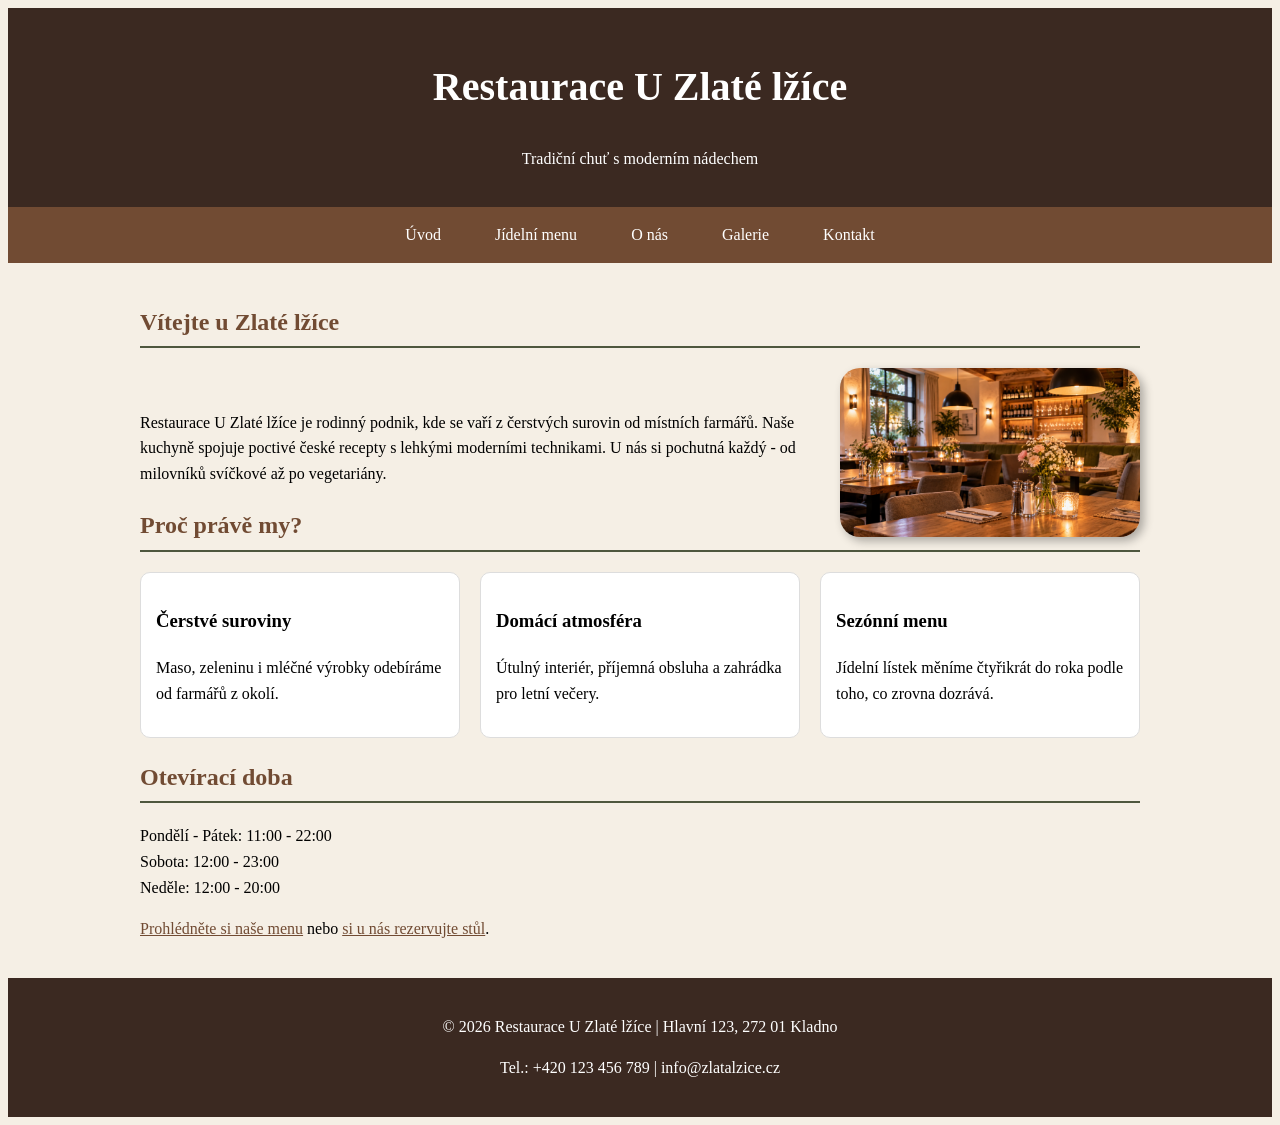
<file: index.html>
<!DOCTYPE html>
<html lang="cs">
<head>
  <meta charset="UTF-8">
  <meta name="viewport" content="width=device-width, initial-scale=1.0">
  <title>Úvod | Restaurace U Zlaté lžíce</title>
  <link rel="icon" href="img/favikona.png" type="image/png">
  <link rel="stylesheet" href="style.css">
</head>
<body>
  <header>
    <h1>Restaurace U Zlaté lžíce</h1>
    <p>Tradiční chuť s moderním nádechem</p>
  </header>
<nav>
  <a href="index.html">Úvod</a>
  <a href="menu.html">Jídelní menu</a>
  <a href="o-nas.html">O nás</a>
  <a href="galerie.html">Galerie</a>
  <a href="kontakt.html">Kontakt</a>
</nav>
  <main>
    <h2>Vítejte u Zlaté lžíce</h2>
    <img src="img/inter.jpg" alt="Interiér naší restaurace" class="obrazek1"><br>
    <p>
      Restaurace U Zlaté lžíce je rodinný podnik, kde se vaří z čerstvých surovin od místních
      farmářů. Naše kuchyně spojuje poctivé české recepty s lehkými moderními technikami.
      U nás si pochutná každý - od milovníků svíčkové až po vegetariány.
    </p>
    <h2>Proč právě my?</h2>
    <div class="karty">
      <div class="karta">
        <h3>Čerstvé suroviny</h3>
        <p>Maso, zeleninu i mléčné výrobky odebíráme od farmářů z okolí.</p>
      </div>
      <div class="karta">
        <h3>Domácí atmosféra</h3>
        <p>Útulný interiér, příjemná obsluha a zahrádka pro letní večery.</p>
      </div>
      <div class="karta">
        <h3>Sezónní menu</h3>
        <p>Jídelní lístek měníme čtyřikrát do roka podle toho, co zrovna dozrává.</p>
      </div>
    </div>
    <h2>Otevírací doba</h2>
<p>
  Pondělí - Pátek: 11:00 - 22:00<br>
  Sobota: 12:00 - 23:00<br>
  Neděle: 12:00 - 20:00
</p>
    <p><a href="menu.html">Prohlédněte si naše menu</a> nebo <a href="kontakt.html">si u nás rezervujte stůl</a>.</p>
  </main>
  <footer>
    <p>&copy; 2026 Restaurace U Zlaté lžíce | Hlavní 123, 272 01 Kladno</p>
    <p>Tel.: +420 123 456 789 | info@zlatalzice.cz</p>
  </footer>
</body>
</html>
</file>
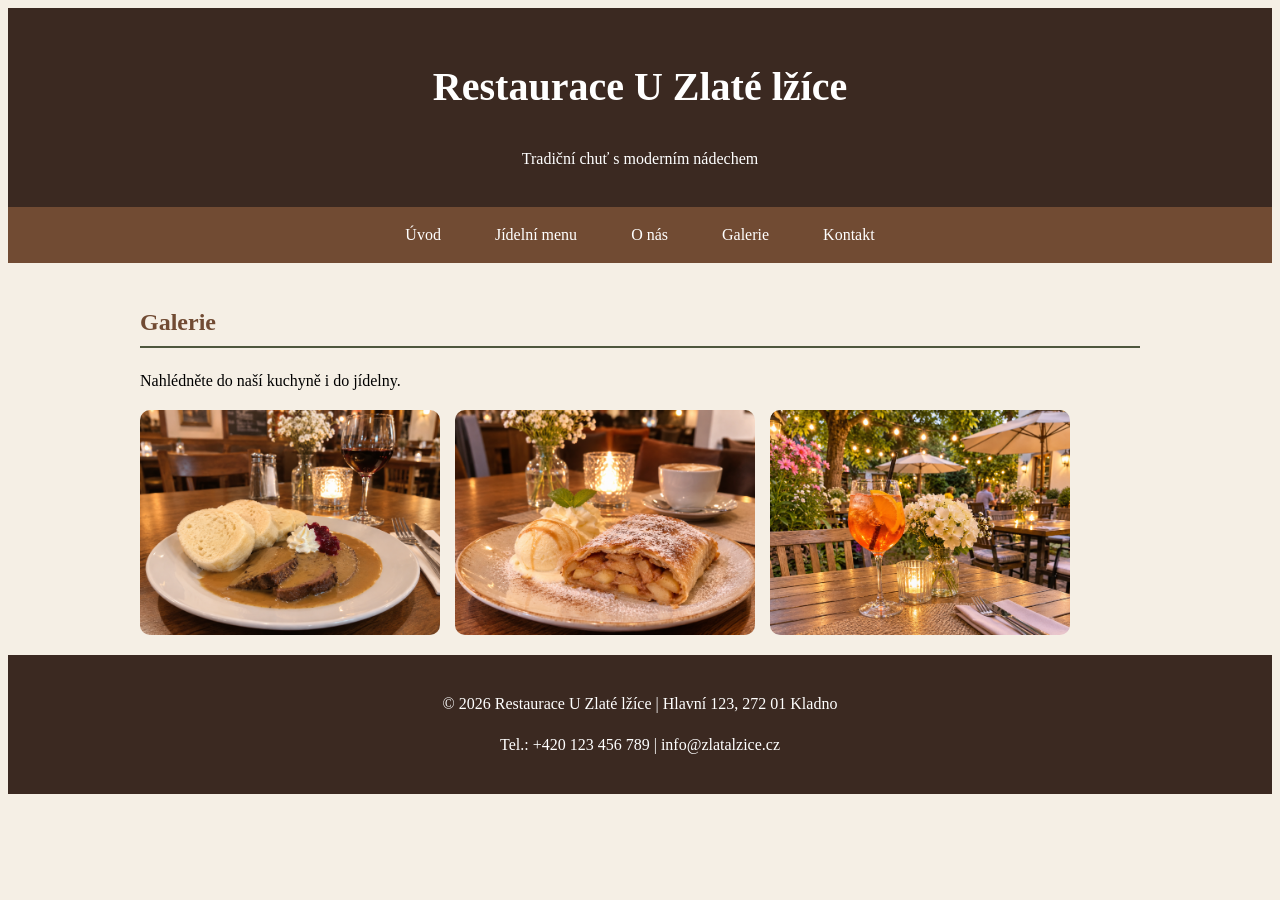
<file: galerie.html>
<!DOCTYPE html>
<html lang="cs">
<head>
  <meta charset="UTF-8">
  <meta name="viewport" content="width=device-width, initial-scale=1.0">
  <title>Galerie | Restaurace U Zlaté lžíce</title>
  <link rel="icon" href="img/favikona.png" type="image/png">
  <link rel="stylesheet" href="style.css">
</head>
<body>
  <header>
    <h1>Restaurace U Zlaté lžíce</h1>
    <p>Tradiční chuť s moderním nádechem</p>
  </header>
  <nav>
  <a href="index.html">Úvod</a>
  <a href="menu.html">Jídelní menu</a>
  <a href="o-nas.html">O nás</a>
  <a href="galerie.html">Galerie</a>
  <a href="kontakt.html">Kontakt</a>
</nav>
  <main>
    <h2>Galerie</h2>
    <p>Nahlédněte do naší kuchyně i do jídelny.</p>
    <div class="galerie">
      <img src="img/svickova.jpg" alt="Svíčková na smetaně">
      <img src="img/desert.jpg" alt="Domácí dezert">
      <img src="img/zahradka.jpg" alt="Letní zahrádka">
    </div>
  </main>
  <footer>
    <p>&copy; 2026 Restaurace U Zlaté lžíce | Hlavní 123, 272 01 Kladno</p>
    <p>Tel.: +420 123 456 789 | info@zlatalzice.cz</p>
  </footer>
</body>
</html>
</file>
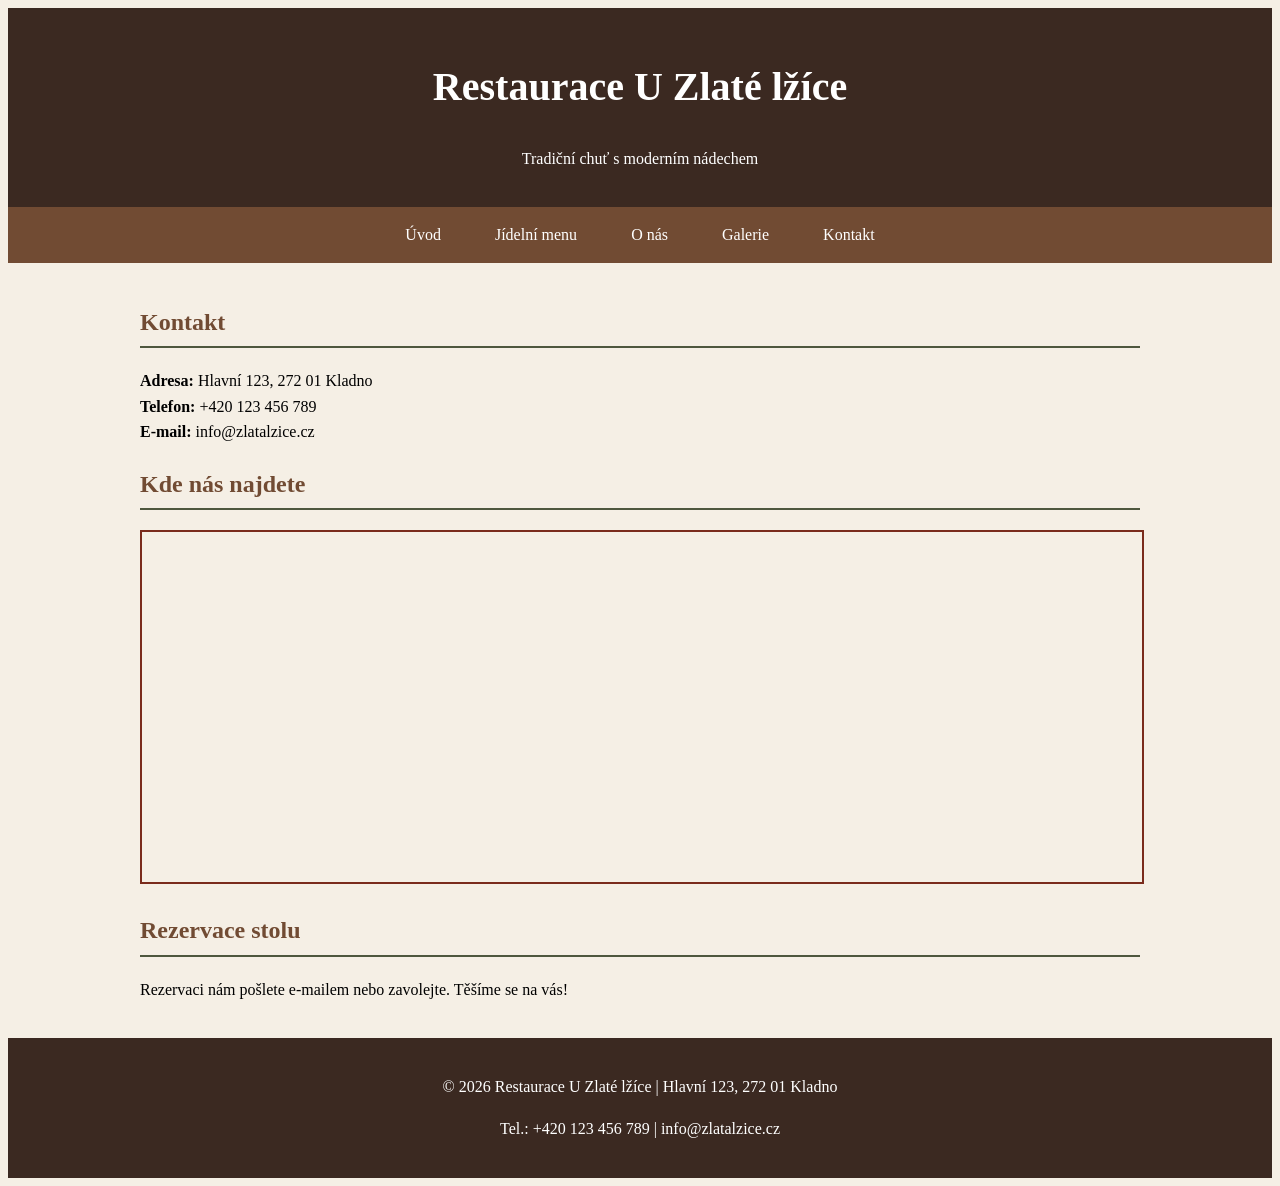
<file: kontakt.html>
<!DOCTYPE html>
<html lang="cs">
<head>
  <meta charset="UTF-8">
  <meta name="viewport" content="width=device-width, initial-scale=1.0">
  <title>Kontakt | Restaurace U Zlaté lžíce</title>
  <link rel="icon" href="img/favikona.png" type="image/png">
  <link rel="stylesheet" href="style.css">
</head>
<body>
  <header>
    <h1>Restaurace U Zlaté lžíce</h1>
    <p>Tradiční chuť s moderním nádechem</p>
  </header>
<nav>
  <a href="index.html">Úvod</a>
  <a href="menu.html">Jídelní menu</a>
  <a href="o-nas.html">O nás</a>
  <a href="galerie.html">Galerie</a>
  <a href="kontakt.html">Kontakt</a>
</nav>
  <main>
    <h2>Kontakt</h2>
    <p>
      <b>Adresa:</b> Hlavní 123, 272 01 Kladno<br>
      <b>Telefon:</b> +420 123 456 789<br>
      <b>E-mail:</b> info@zlatalzice.cz
    </p>
    <h2>Kde nás najdete</h2>
    <iframe
      src="https://maps.google.com/maps?q=Čichnova+23,+Brno&t=k&output=embed"
      title="Mapa s polohou restaurace">
    </iframe>
    <h2>Rezervace stolu</h2>
    <p>Rezervaci nám pošlete e-mailem nebo zavolejte. Těšíme se na vás!</p>
  </main>
  <footer>
    <p>&copy; 2026 Restaurace U Zlaté lžíce | Hlavní 123, 272 01 Kladno</p>
    <p>Tel.: +420 123 456 789 | info@zlatalzice.cz</p>
  </footer>
</body>
</html>
</file>
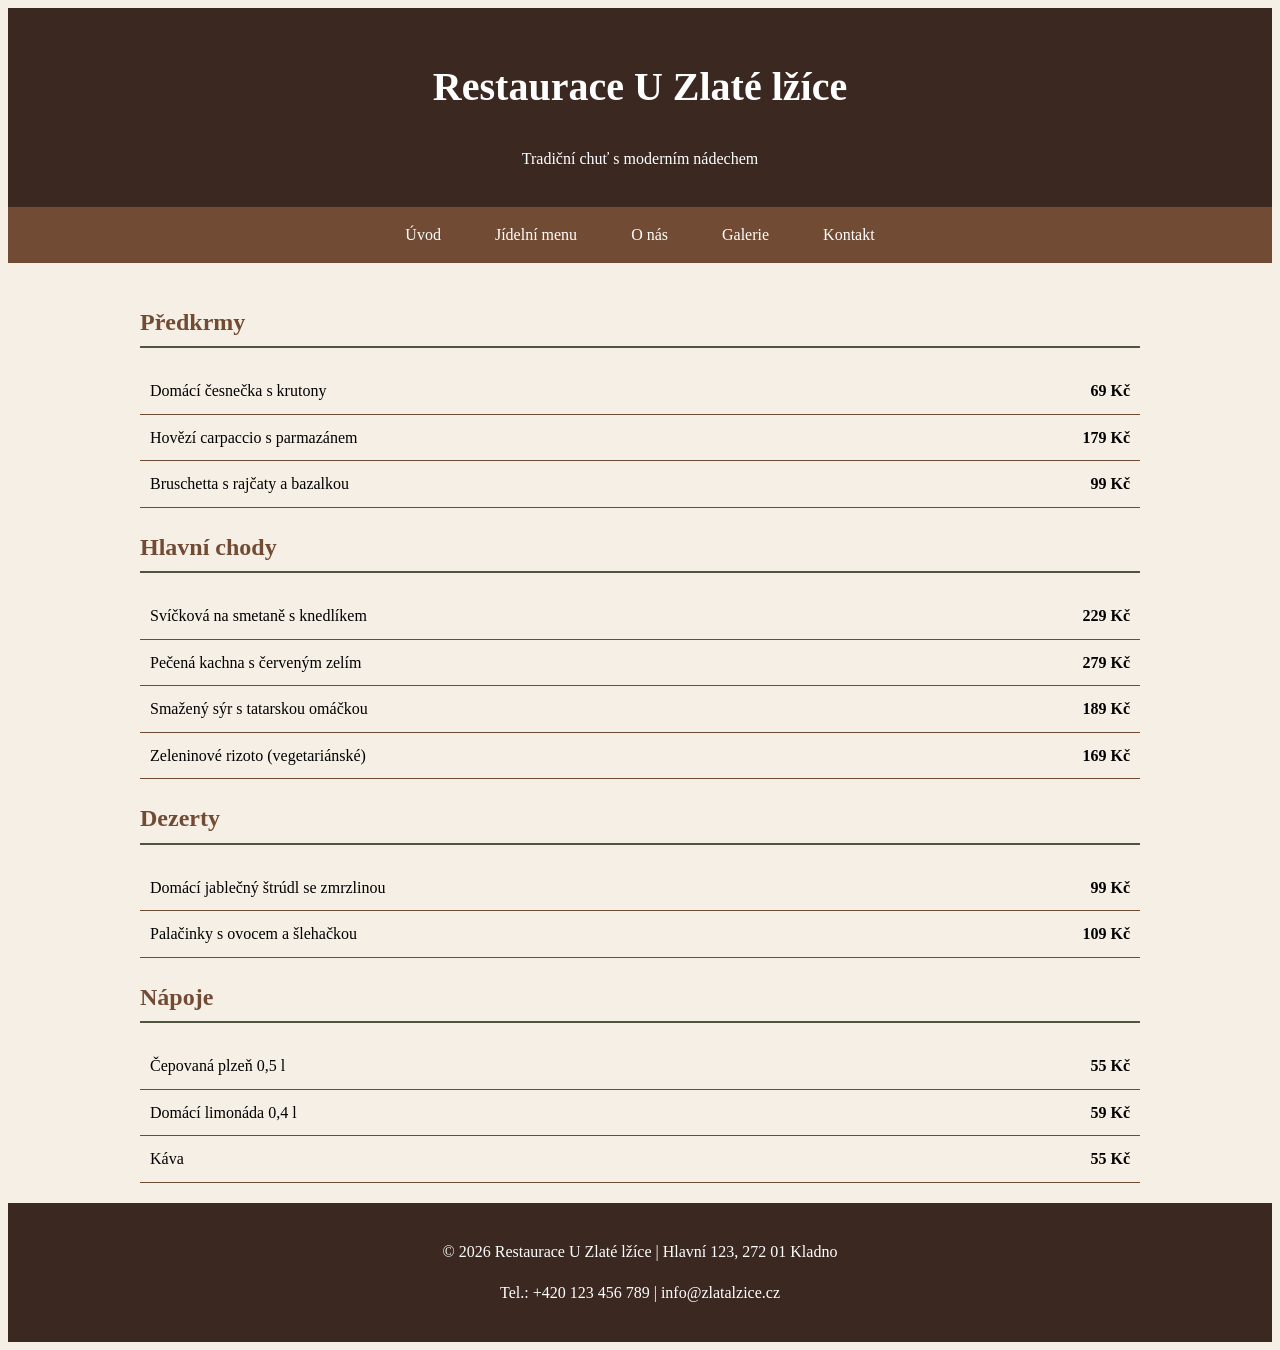
<file: menu.html>
<!DOCTYPE html>
<html lang="cs">
<head>
  <meta charset="UTF-8">
  <meta name="viewport" content="width=device-width, initial-scale=1.0">
  <title>Jídelní menu | Restaurace U Zlaté lžíce</title>
  <link rel="icon" href="img/favikona.png" type="image/png">
  <link rel="stylesheet" href="style.css">
</head>
<body>
  <header>
    <h1>Restaurace U Zlaté lžíce</h1>
    <p>Tradiční chuť s moderním nádechem</p>
  </header>
<nav>
  <a href="index.html">Úvod</a>
  <a href="menu.html">Jídelní menu</a>
  <a href="o-nas.html">O nás</a>
  <a href="galerie.html">Galerie</a>
  <a href="kontakt.html">Kontakt</a>
</nav>
  <main>
    <h2>Předkrmy</h2>
    <div class="jidlo"><span>Domácí česnečka s krutony</span><span class="cena">69 Kč</span></div>
    <div class="jidlo"><span>Hovězí carpaccio s parmazánem</span><span class="cena">179 Kč</span></div>
    <div class="jidlo"><span>Bruschetta s rajčaty a bazalkou</span><span class="cena">99 Kč</span></div>
    <h2>Hlavní chody</h2>
    <div class="jidlo"><span>Svíčková na smetaně s knedlíkem</span><span class="cena">229 Kč</span></div>
    <div class="jidlo"><span>Pečená kachna s červeným zelím</span><span class="cena">279 Kč</span></div>
    <div class="jidlo"><span>Smažený sýr s tatarskou omáčkou</span><span class="cena">189 Kč</span></div>
    <div class="jidlo"><span>Zeleninové rizoto (vegetariánské)</span><span class="cena">169 Kč</span></div>
    <h2>Dezerty</h2>
    <div class="jidlo"><span>Domácí jablečný štrúdl se zmrzlinou</span><span class="cena">99 Kč</span></div>
    <div class="jidlo"><span>Palačinky s ovocem a šlehačkou</span><span class="cena">109 Kč</span></div>
    <h2>Nápoje</h2>
    <div class="jidlo"><span>Čepovaná plzeň 0,5 l</span><span class="cena">55 Kč</span></div>
    <div class="jidlo"><span>Domácí limonáda 0,4 l</span><span class="cena">59 Kč</span></div>
    <div class="jidlo"><span>Káva</span><span class="cena">55 Kč</span></div>
  </main>
  <footer>
    <p>&copy; 2026 Restaurace U Zlaté lžíce | Hlavní 123, 272 01 Kladno</p>
    <p>Tel.: +420 123 456 789 | info@zlatalzice.cz</p>
  </footer>
</body>
</html>
</file>
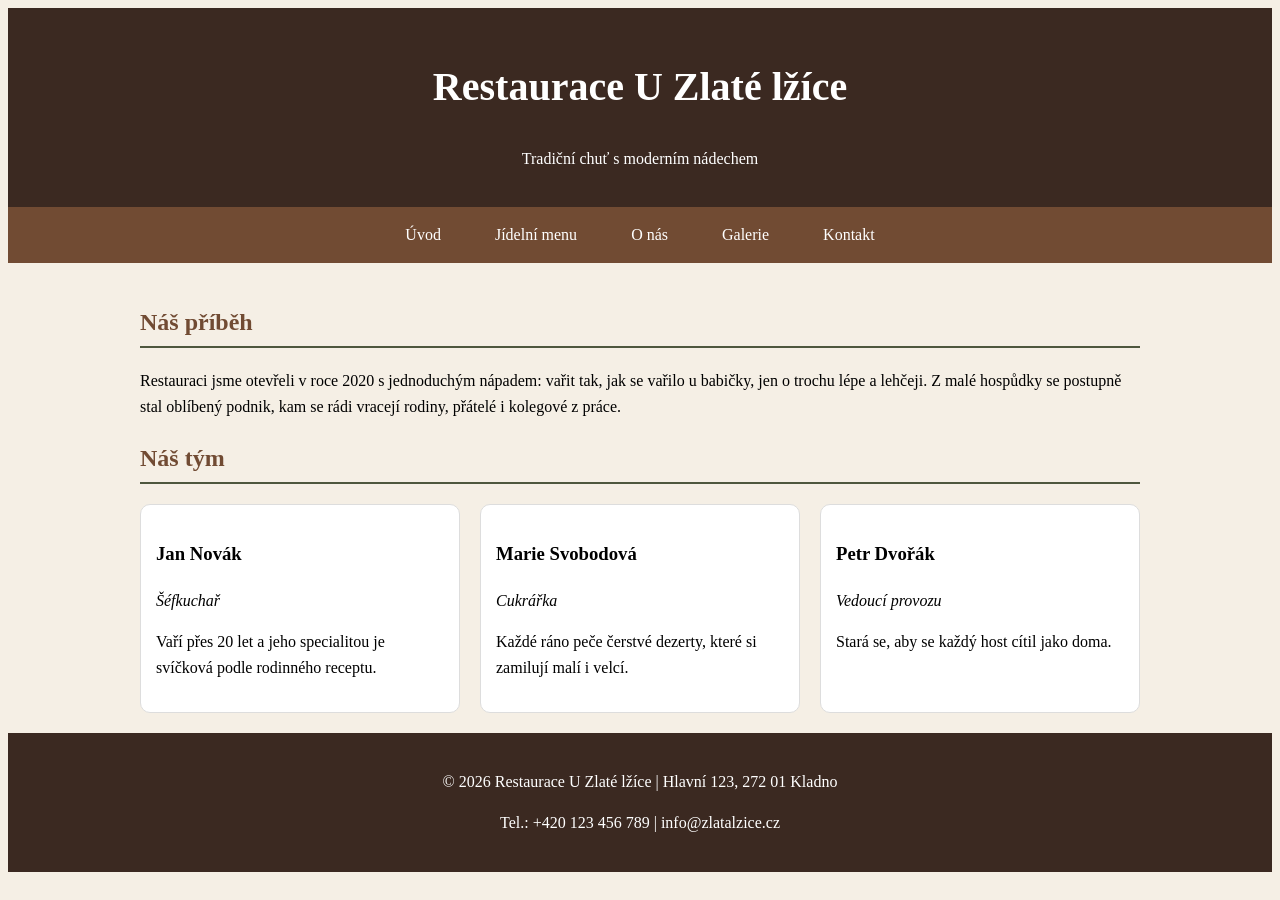
<file: o-nas.html>
<!DOCTYPE html>
<html lang="cs">
<head>
  <meta charset="UTF-8">
  <meta name="viewport" content="width=device-width, initial-scale=1.0">
  <title>O nás | Restaurace U Zlaté lžíce</title>
  <link rel="icon" href="img/favikona.png" type="image/png">
  <link rel="stylesheet" href="style.css">
</head>
<body>
  <header>
    <h1>Restaurace U Zlaté lžíce</h1>
    <p>Tradiční chuť s moderním nádechem</p>
  </header>
<nav>
  <a href="index.html">Úvod</a>
  <a href="menu.html">Jídelní menu</a>
  <a href="o-nas.html">O nás</a>
  <a href="galerie.html">Galerie</a>
  <a href="kontakt.html">Kontakt</a>
</nav>
  <main>
    <h2>Náš příběh</h2>
    <p>
      Restauraci jsme otevřeli v roce 2020 s jednoduchým nápadem: vařit tak, jak se vařilo
      u babičky, jen o trochu lépe a lehčeji. Z malé hospůdky se postupně stal oblíbený podnik,
      kam se rádi vracejí rodiny, přátelé i kolegové z práce.
    </p>
    <h2>Náš tým</h2>
    <div class="karty">
      <div class="karta">
        <h3>Jan Novák</h3>
        <p><i>Šéfkuchař</i></p>
        <p>Vaří přes 20 let a jeho specialitou je svíčková podle rodinného receptu.</p>
      </div>
      <div class="karta">
        <h3>Marie Svobodová</h3>
        <p><i>Cukrářka</i></p>
        <p>Každé ráno peče čerstvé dezerty, které si zamilují malí i velcí.</p>
      </div>
      <div class="karta">
        <h3>Petr Dvořák</h3>
        <p><i>Vedoucí provozu</i></p>
        <p>Stará se, aby se každý host cítil jako doma.</p>
      </div>
    </div>
  </main>
  <footer>
    <p>&copy; 2026 Restaurace U Zlaté lžíce | Hlavní 123, 272 01 Kladno</p>
    <p>Tel.: +420 123 456 789 | info@zlatalzice.cz</p>
  </footer>
</body>
</html>
</file>
<file: style.css>
body {
  font-family: Georgia, serif;
  background-color: #F5EFE5;
  line-height: 1.6;
}
.obrazek1 {
  float: right;
  width: 300px;
  margin: 0 0 20px 20px;
  border-radius: 20px;
  box-shadow: 4px 4px 10px rgba(0, 0, 0, 0.3);
}
header {
  background-color: #3B2921;
  color: white;
  text-align: center;
  padding: 20px;
}
header h1 {
  font-size: 40px;
}
nav {
  background-color: #714b33;
  text-align: center;
}
nav a {
  display: inline-block;
  padding: 15px 25px;
  color: white;
  text-decoration: none;
}
nav a:hover {
  background-color: #b87850;
  color: #000000;
}
main {
  max-width: 1000px;
  margin: auto;
  padding: 20px;
}
h2 {
  color: #714b33;
  border-bottom: 2px solid #4e573e;
  padding-bottom: 5px;
}
a {
  color: #714b33;
}
a:hover {
  color: #b87850;
  text-decoration: underline;
}
.karty {
  display: flex;
  flex-wrap: wrap;
  gap: 20px;
}
.karta {
  flex: 1;
  min-width: 250px;
  background-color: white;
  border: 1px solid #ddd;
  border-radius: 10px;
  padding: 15px;
}
.karta:hover {
  border-color: #714b33;
}
.jidlo {
  display: flex;
  justify-content: space-between;
  border-bottom: 1px solid #714b33;
  padding: 10px;
}
.cena {
  font-weight: bold;
}
img {
  transition: 0.3s;
}
img:hover {
  transform: scale(1.05);
}
.galerie {
  display: flex;
  flex-wrap: wrap;
  gap: 15px;
}
.galerie img {
  width: 300px;
  border-radius: 10px;
}
iframe {
  width: 100%;
  height: 350px;
  border: 2px solid #7a2b1c;
  border-radius: 10;
}
footer {
  background-color: #3B2921;
  color: white;
  text-align: center;
  padding: 20px;
  margin-top: 30x;
}
</file>
